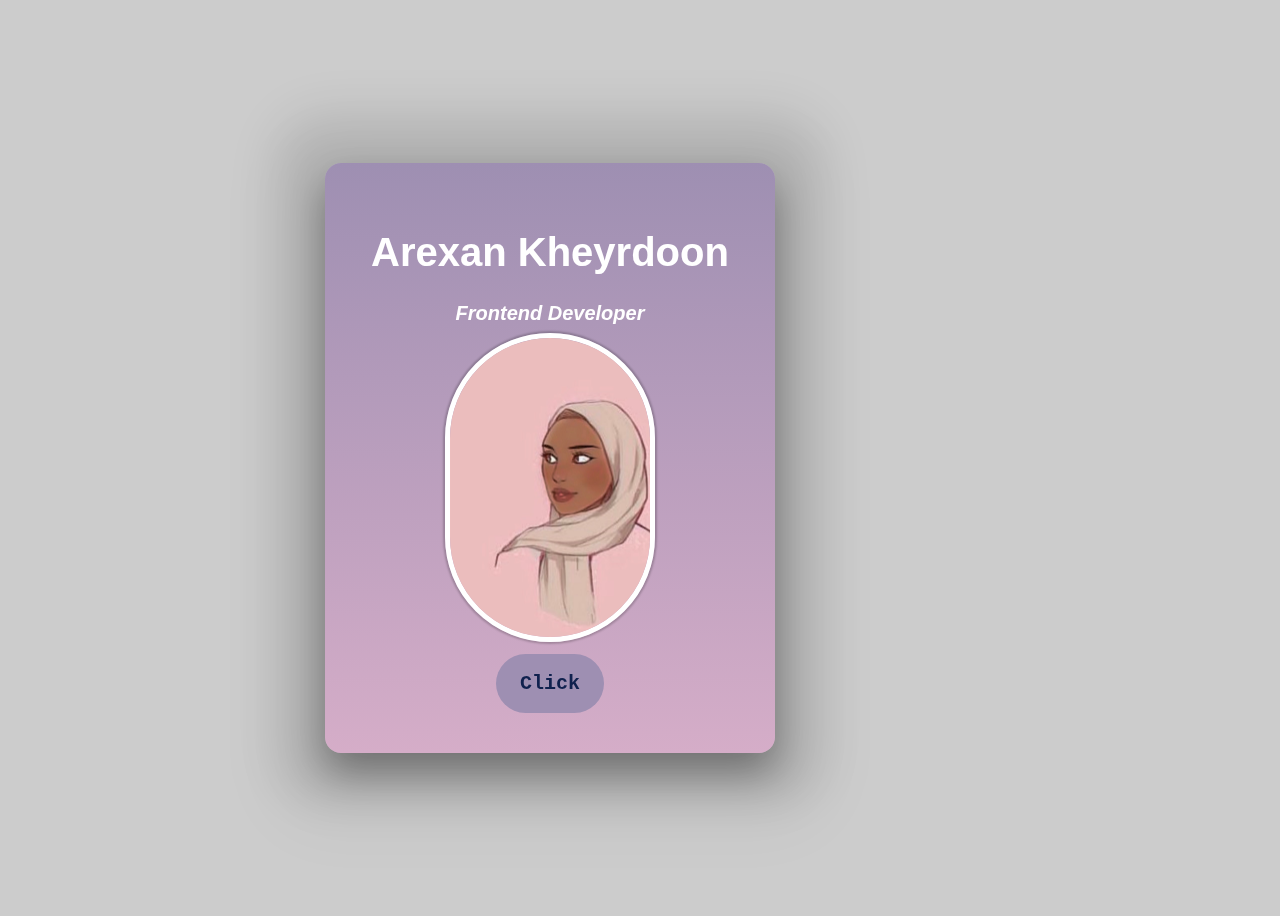
<file: index.html>
<!DOCTYPE html>
<html lang="en">
  <head>
    <meta charset="UTF-8" />
    <meta name="viewport" content="width=device-width, initial-scale=1.0" />
    
    <title>FDND Visitekaartje</title>
    <link rel="stylesheet" href="./styles/style.css" />
    
    
  </head>
  <body>


    <article>
      <p>
    
        <h1>Arexan Kheyrdoon</h1>
        
          <em>Frontend Developer</em>
      
   

      <img src="styles/IMG_1665.JPG" alt="Creative Coder" />
    
        
        <div class="page">
          <button>Click</button>
        </div>
        


        
          
      </p>
    </article>







      
     
       
          



            
 

    <script src="./scripts/script.js"></script>
  </body>
</html>
</file>
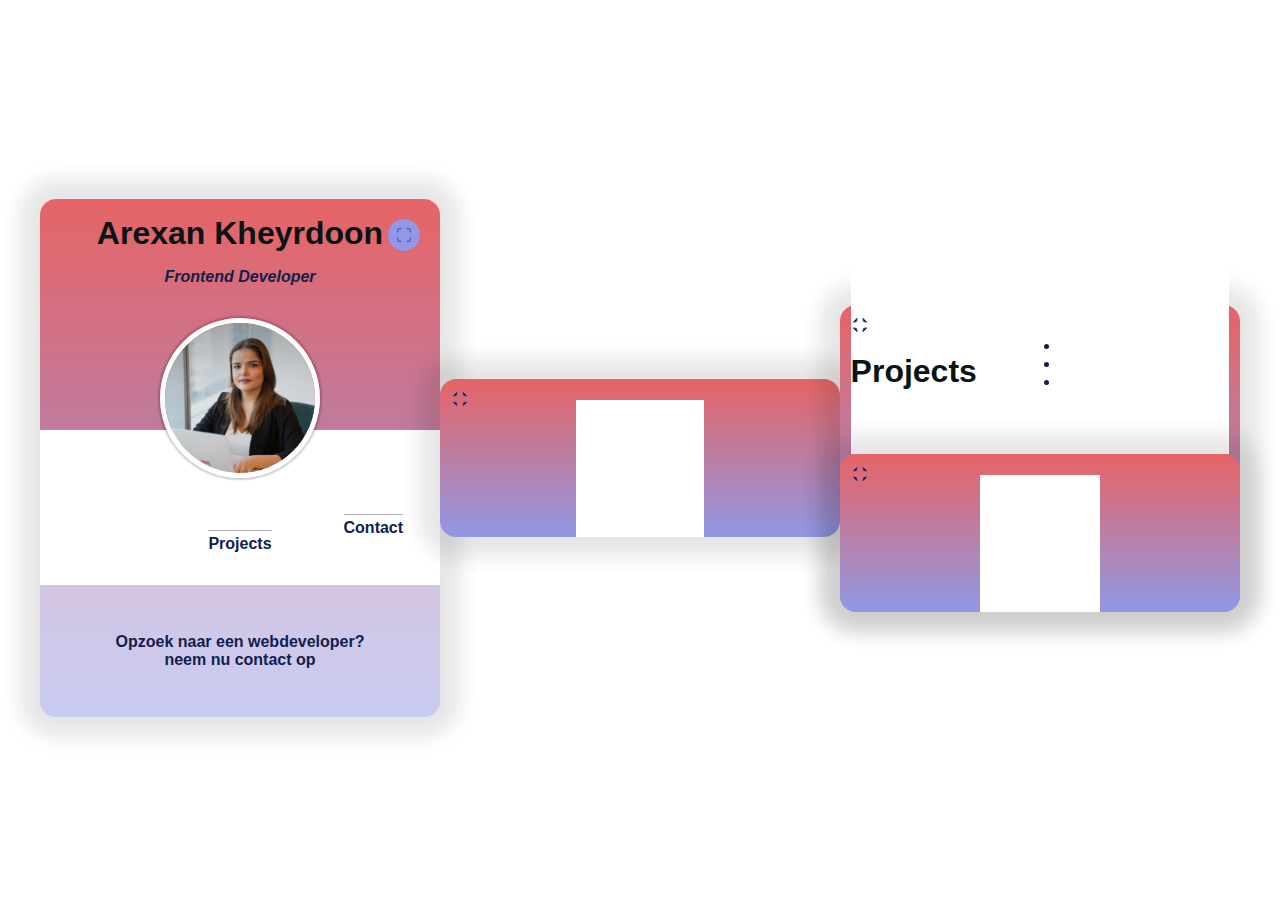
<file: versie 1/index.html>
<!DOCTYPE html>
<html lang="en">
  <head>
    <meta charset="UTF-8" />
    <meta name="viewport" content="width=device-width, initial-scale=1.0" />
    <title>FDND Visitekaartje</title>
    <link rel="stylesheet" href="./styles/style.css" />
    <link
      re;="stylesheet"
      href="https://unicons.iconscout.com/release/v4.0.0/css/line.css"
    />
  </head>
  <body>
    <article>
      <header>
        <h1>Arexan Kheyrdoon</h1>
        <p>
          <em>Frontend Developer</em>
        </p>
        <button>
          <svg
            xmlns="http://www.w3.org/2000/svg"
            width="24"
            height="24"
            viewBox="0 0 24 24"
            stroke-width="1.5"
            stroke="#2c3e50"
            fill="none"
            stroke-linecap="round"
            stroke-linejoin="round"
          >
            <path stroke="none" d="M0 0h24v24H0z" fill="none" />
            <path d="M4 8v-2a2 2 0 0 1 2 -2h2" />
            <path d="M4 16v2a2 2 0 0 0 2 2h2" />
            <path d="M16 4h2a2 2 0 0 1 2 2v2" />
            <path d="M16 20h2a2 2 0 0 0 2 -2v-2" />
          </svg>

          <svg
            xmlns="http://www.w3.org/2000/svg"
            width="24"
            height="24"
            viewBox="0 0 24 24"
            stroke-width="1.5"
            stroke="red"
            fill="none"
            stroke-linecap="round"
            stroke-linejoin="round"
          >
            <path stroke="none" d="M0 0h24v24H0z" fill="none" />
            <path d="M15 19v-2a2 2 0 0 1 2 -2h2" />
            <path d="M15 5v2a2 2 0 0 0 2 2h2" />
            <path d="M5 15h2a2 2 0 0 1 2 2v2" />
            <path d="M5 9h2a2 2 0 0 0 2 -2v-2" />
          </svg>
        </button>
      </header>

      <img src="assets/creative-coder.png" alt="Creative Coder" />

      <h1></h1>
        
        <dl>

        <dt></dt>

        <dt>Projects</dt>
        
        <dt>Contact</dt>
        
      </dl>

      <p>
        Opzoek naar een webdeveloper? <br>
        neem nu contact op 
      
      </p>
    </article>

    <article>
      <header>
        <h1> Over mij</h1>

      
        <svg>
            <path stroke="none" d="M0 0h24v24H0z" fill="none" />
            <path d="M15 19v-2a2 2 0 0 1 2 -2h2" />
            <path d="M15 5v2a2 2 0 0 0 2 2h2" />
            <path d="M5 15h2a2 2 0 0 1 2 2v2" />
            <path d="M5 9h2a2 2 0 0 0 2 -2v-2" />
          </svg>
          
          <dl>

          <dt></dt>
  
          <dt></dt>
          
          <dt></dt>
          
        </dl>






      </header>
      </article>

      <article>
      <header>
       
          <svg>
              <path stroke="none" d="M0 0h24v24H0z" fill="none" />
              <path d="M15 19v-2a2 2 0 0 1 2 -2h2" />
              <path d="M15 5v2a2 2 0 0 0 2 2h2" />
              <path d="M5 15h2a2 2 0 0 1 2 2v2" />
              <path d="M5 9h2a2 2 0 0 0 2 -2v-2" />
            </svg>

            
            
<dl>
  <h1>Projects</h1>

            <ul>

            <li></li>
    
            <li></li>
            
            <li></li>
            
          </ul>
  </dl>



</header>
</artical>

<article>
   <header>
        <h1>Contact</h1>
          <svg>
              <path stroke="none" d="M0 0h24v24H0z" fill="none" />
              <path d="M15 19v-2a2 2 0 0 1 2 -2h2" />
              <path d="M15 5v2a2 2 0 0 0 2 2h2" />
              <path d="M5 15h2a2 2 0 0 1 2 2v2" />
              <path d="M5 9h2a2 2 0 0 0 2 -2v-2" />
            </svg>


            <dl>

            <dt></dt>
    
            <dt></dt>
            
            <dt></dt>
            
          </dl>
  


</header>
</artical>









    <script src="./scripts/script.js"></script>
  </body>
</html>
</file>
<file: styles/style.css>
body {
  height: 100vh;
  width: 100vh;
  margin-left: 5em;

  --size-box: 20em;

  font-family: sans-serif;
  font-weight: bold;
  font-size: 20px;
  display: flex;
  justify-content: center;
  align-items: center;
  color: #10214e;
  background-color: #ccc;

  filter: drop-shadow(0 1em 1em #0006);

  transition-duration: 1.5s;
  transition-timing-function: cubic-bezier(0.25, -0.4, 0.5, 1.6);
  perspective: 30em;
  transform-style: preserve-3d;
  transition: .25s;


}

article {
  width: 50%;
  max-width: 40em;
  min-width: 20em;

  display: flex;
  flex-direction: column;
  align-items: center;

  justify-content: flex-end;

  background: linear-gradient(#9E8FB2, #D5ADC8);
  box-shadow: 0 0 50px 50px rgba(0, 0, 0, .1);
  border-radius: 1rem;
  position: relative;




}

article:hover p {

  transform: rotateY(360deg);
}

p,
h1,
em {
  color: rgb(255, 255, 255);
  font-weight: bold;
}

h1:hover {
  color: rgb(1, 0, 10)
}

em:hover {
  color: rgb(1, 0, 10)
}

button {
  all: unset;
  padding: 18px 24px;
  font-size: 1em;
  font-weight: bold;
  font-family: monospace;
  background: linear-gradient(60deg, #9E8FB2 50%, #9E8FB2 50%);
  background-position: top right;
  background-size: 20% 20%;
  transition: 0.5s;
  margin-top: 1em;
  border-radius: 2em;
}




button:hover {
  background-position: bottom left;
  cursor: pointer;
  transform: translateY(-10px);
  box-shadow: 15px 15px #D387AB;
}

button:active {
  transition: 0.25s;
  transform: translateY(2px);
  box-shadow: 7px 7px #ebeeed;
  filter: brightness(0.85);
}


img {
  width: 10em;
  border-radius: 10em;
  border: 5px solid #fff;
  box-shadow: 0 0 2px 2px rgba(0, 0, 0, .2);
  position: relative;
  top: 0.5rem;
  transition: .25s .15s;
}




p {

  width: 100%;
  height: 100%;

  display: grid;
  place-content: center;

  background-image: white;



}
</file>
<file: versie 1/styles/style.css>
* {
  box-sizing: border-box;
}

html {
  height: 100vh;
}

body {
  height: 100vh;
  font-family: sans-serif;
  font-weight: bold;
  display: flex;
  justify-content: center;
  align-items: center;
  color: #10214e;
}

article {
  width: 50vw;
  max-width: 25em;
  min-width: 20em;
  display: flex;
  flex-direction: column;
  align-items: center;

  justify-content: flex-end;
  background: rgb(0, 239, 255);
  background: linear-gradient(#e66465, #9198e5);
  box-shadow: 0 0 20px 20px rgba(0, 0, 0, .1);
  border-radius: 1rem;
  position: relative;
  transition: .25s;
}


.btn1 {
  border: none;
  color: rgb(73, 1, 1);
  padding: 15px 32px;
  text-align: center;
  text-decoration: none;
  display: inline-block;
  font-size: 16px;
  margin: 4px 2px;
  cursor: pointer;
}


em:hover {
  color: rgb(123, 115, 228)
}




header {
  display: flex;
  flex-direction: column;
  justify-content: center;
  align-items: center;
  justify-content: flex-end;

}

h1 {
  margin: 1rem 0 1rem;
  color: rgb(9, 20, 20);

}

h1:hover {
  color: rgb(123, 115, 228)
}

p:hover {
  font-size: 20px;
  transition: 0.25s;



}

button {
  border: none;
  position: absolute;
  right: 1rem;
  top: 1rem;
  width: 2.5rem;
  height: 2.5rem;
  transform: scale(.8);

  background: #9198e5;
  border-radius: 50%;
  padding: .25rem;
  transition: .25s;
}

button:focus {
  outline: none;
  background: #202592;
}

button:focus svg {
  stroke: rgba(0, 239, 255, 1);
}

svg {
  stroke: #4e54c8;
  position: absolute;
  top: calc(1.25rem - 12px);
  left: calc(1.25rem - 12px);
  transition-delay: .25s;
}

button svg:nth-of-type(2) {
  opacity: 0;
  transition-delay: 0ms;
}

img {
  width: 10em;
  border-radius: 10em;
  border: 5px solid #fff;
  box-shadow: 0 0 2px 2px rgba(0, 0, 0, .2);
  position: relative;
  top: 2rem;
  transition: .25s .15s;
}

dl {
  width: 100%;
  background: rgb(255, 255, 255);

  display: grid;
  grid-template-columns: 1fr 1fr 1fr;
  grid-template-areas: "html-dd css-dd js-dd"
    "html-dt css-dt js-dt"
  ;
  justify-items: center;
  align-items: start;
  padding: 5rem 0 3rem;
  margin-top: -3rem;
  margin-bottom: 0;
  text-align: center;
}

dt {
  font-weight: bold;
  border-top: 1px solid rgba(0, 0, 0, 0.3);
  padding-top: .25rem;
  margin-top: .25rem;

}


dt:hover {
  font-size: 20px;
  transition: 0.25s;


}


dt:nth-of-type(1) {
  grid-area: html-dt;
}

dt:nth-of-type(2) {
  grid-area: css-dt;
  transform: translateY(1rem);
}

dt:nth-of-type(3) {
  grid-area: js-dt;
}

dd {
  margin: 0;
  padding-left: .2rem;
  transition: .25s .3s;
}

dd:nth-of-type(2) {
  transform: translateY(2rem);
}

p {
  margin: 0
}

article>p {
  padding: 3rem 2rem;
  margin-top: 0;
  background: rgba(255, 255, 255, 0.5);
  text-align: center;
  border-radius: 0 0 1rem 1rem;
  width: 100%;
}

/* expand content */
body.expand {
  font-size: 1.15em;
}

body.expand article {
  width: 60vw;
  max-width: 60vw;
}

body.expand button svg:first-of-type {
  opacity: 0;
  transition-delay: 0ms;
}

body.expand button svg:nth-of-type(2) {
  opacity: 1;
  transition-delay: .25s;
}

body.expand dd {
  font-size: 1.75em;
}

body.expand img {
  width: 15em;
}
</file>
